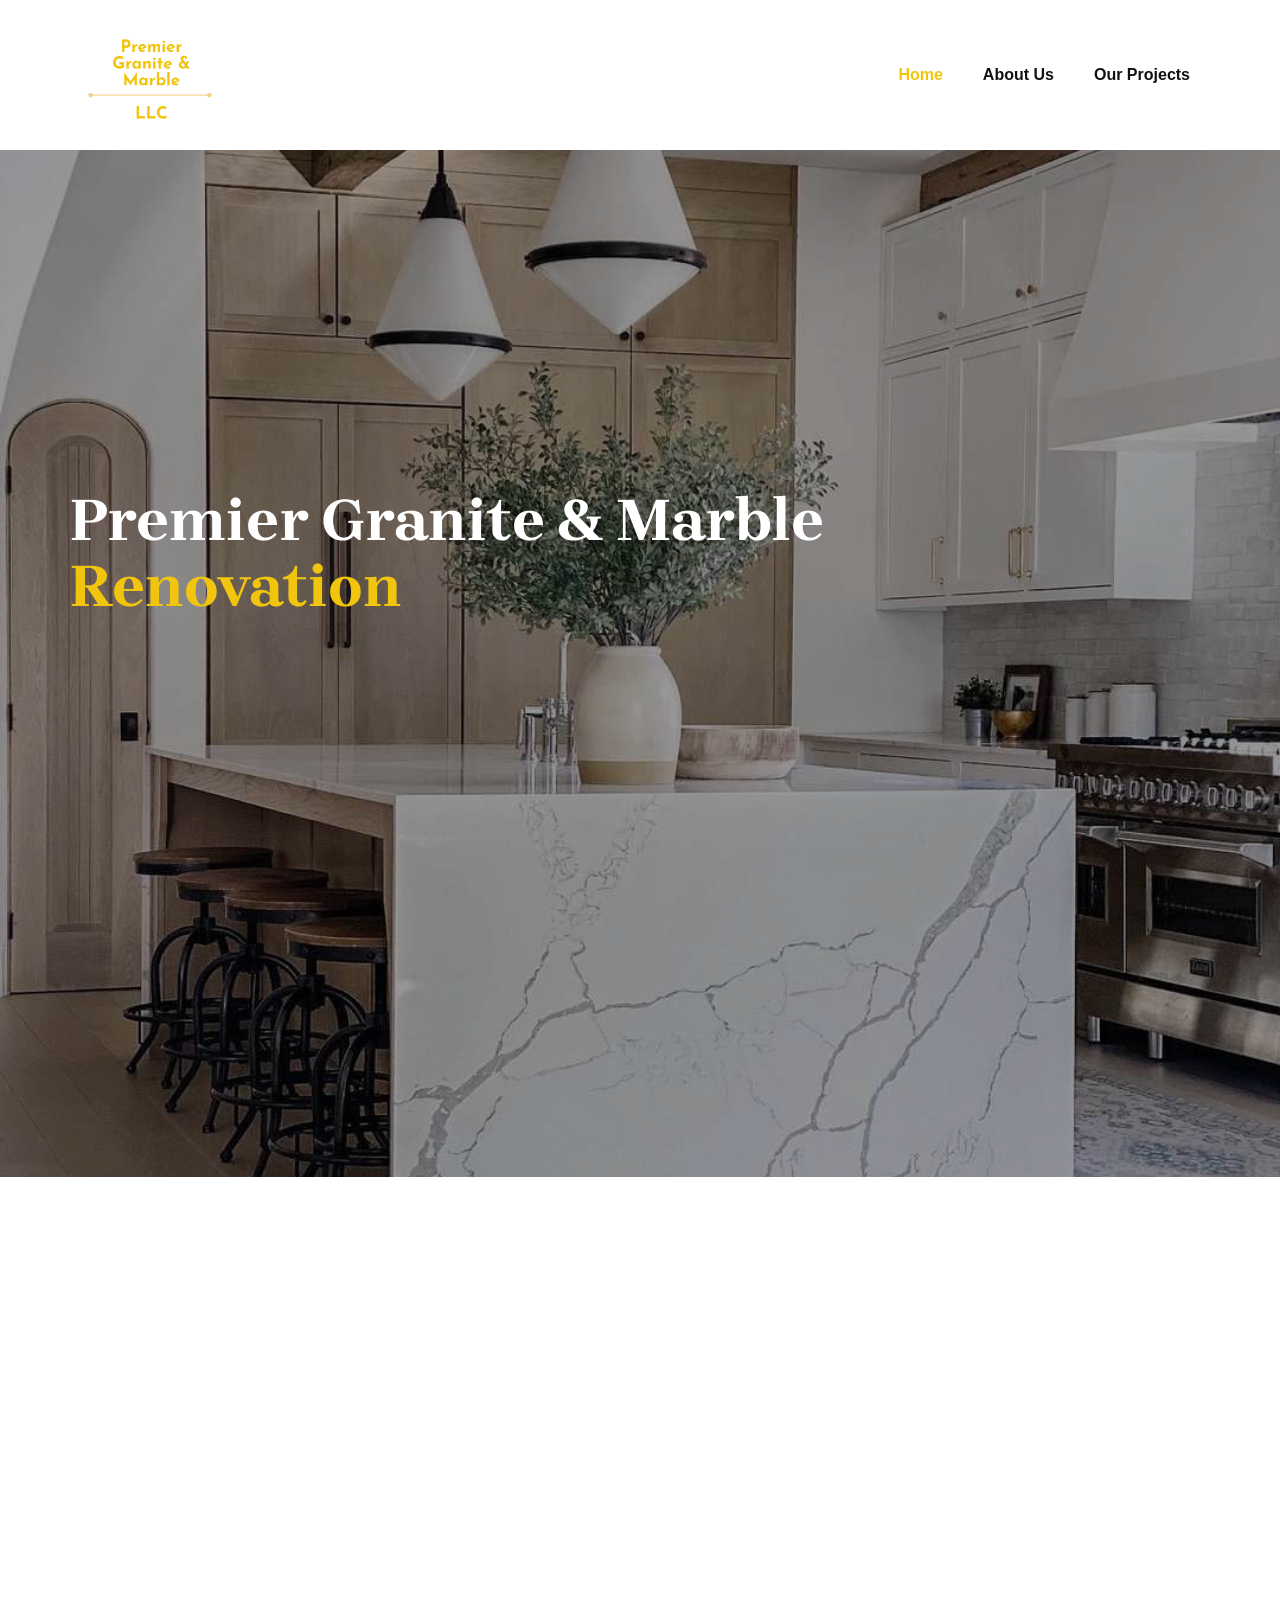
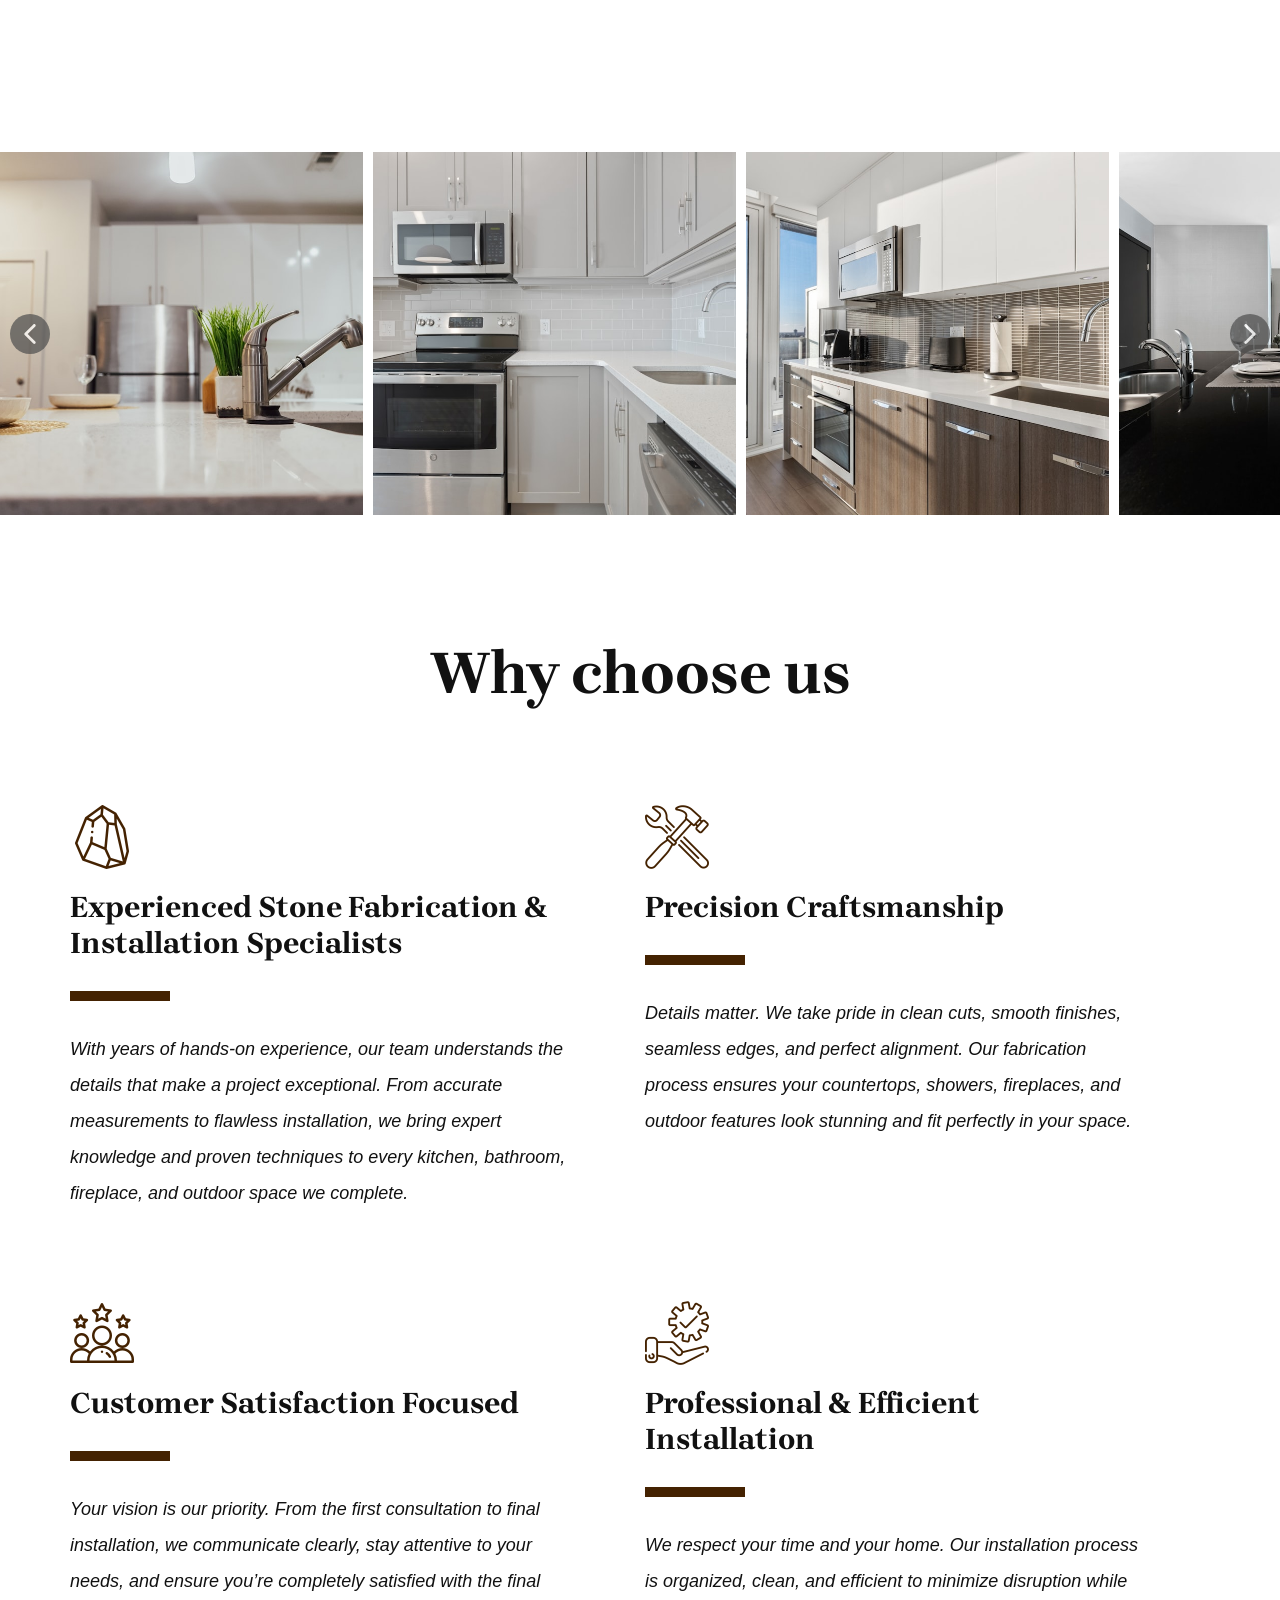
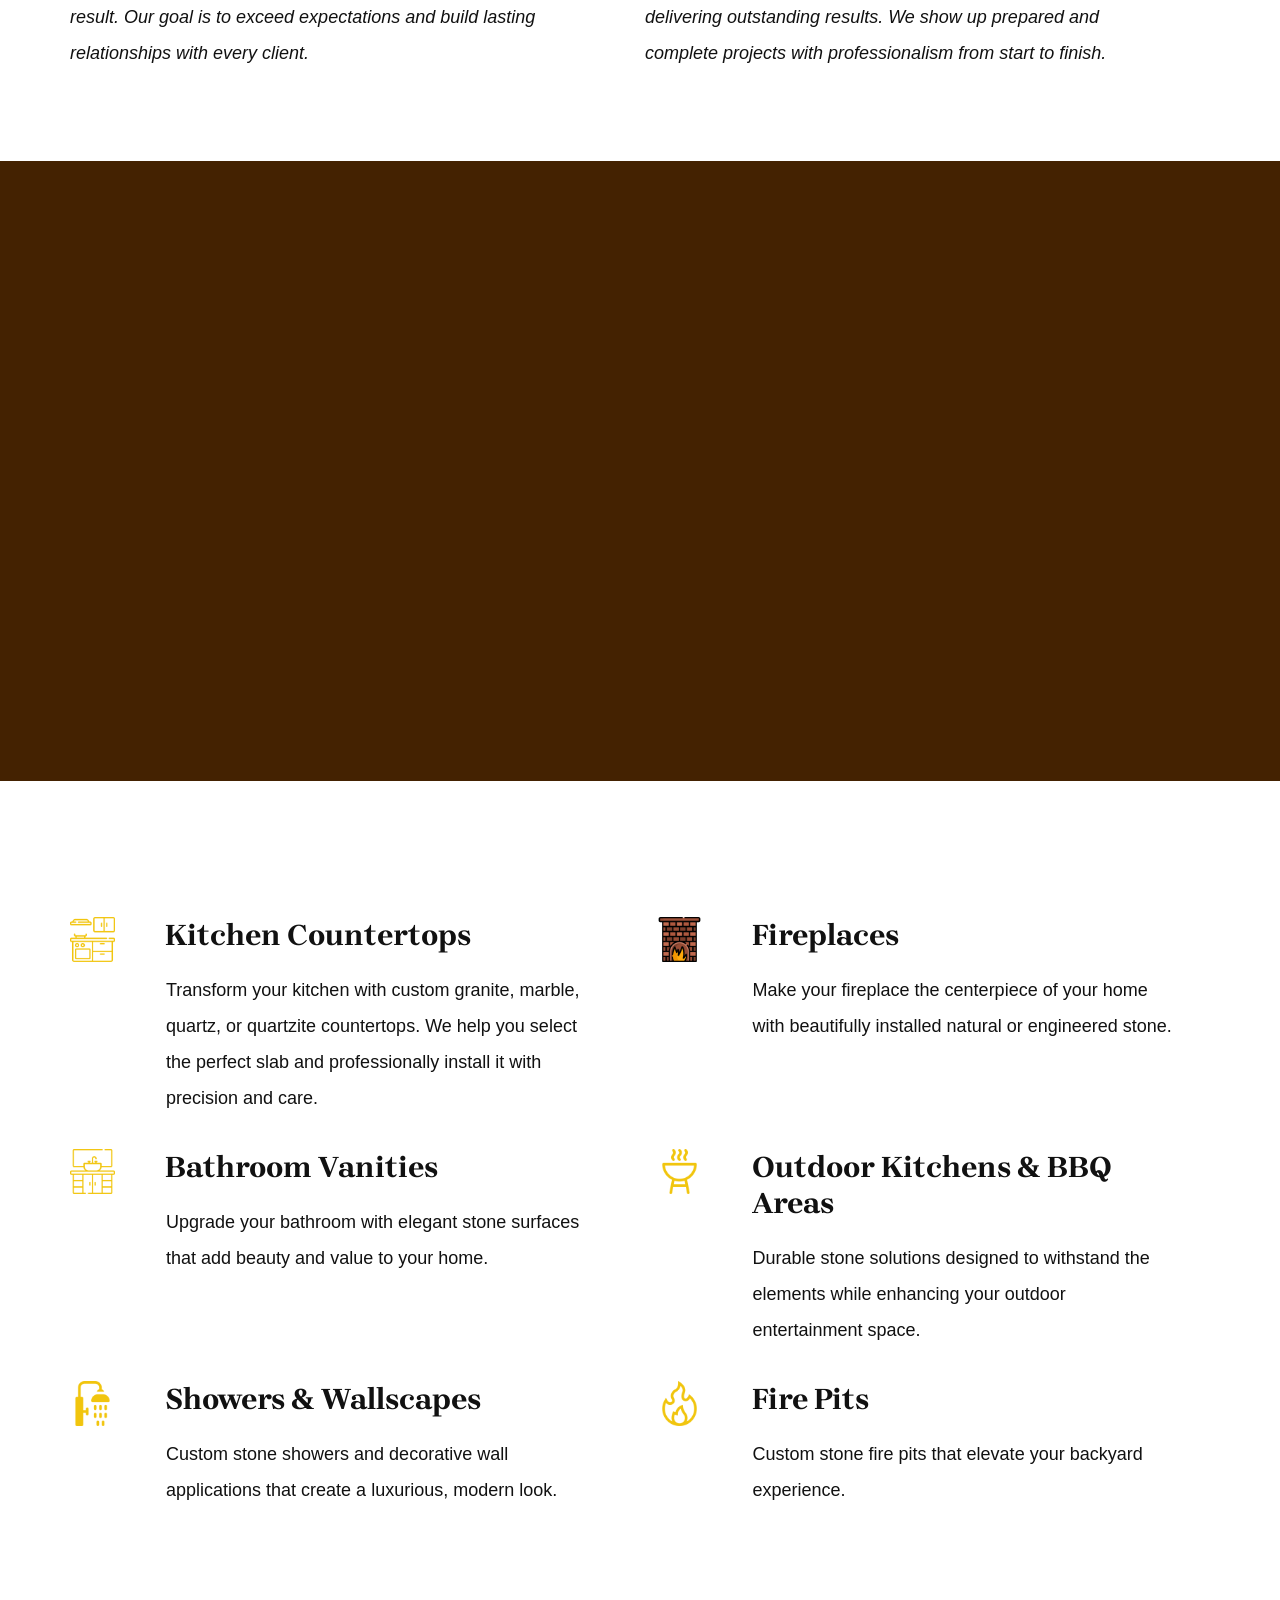
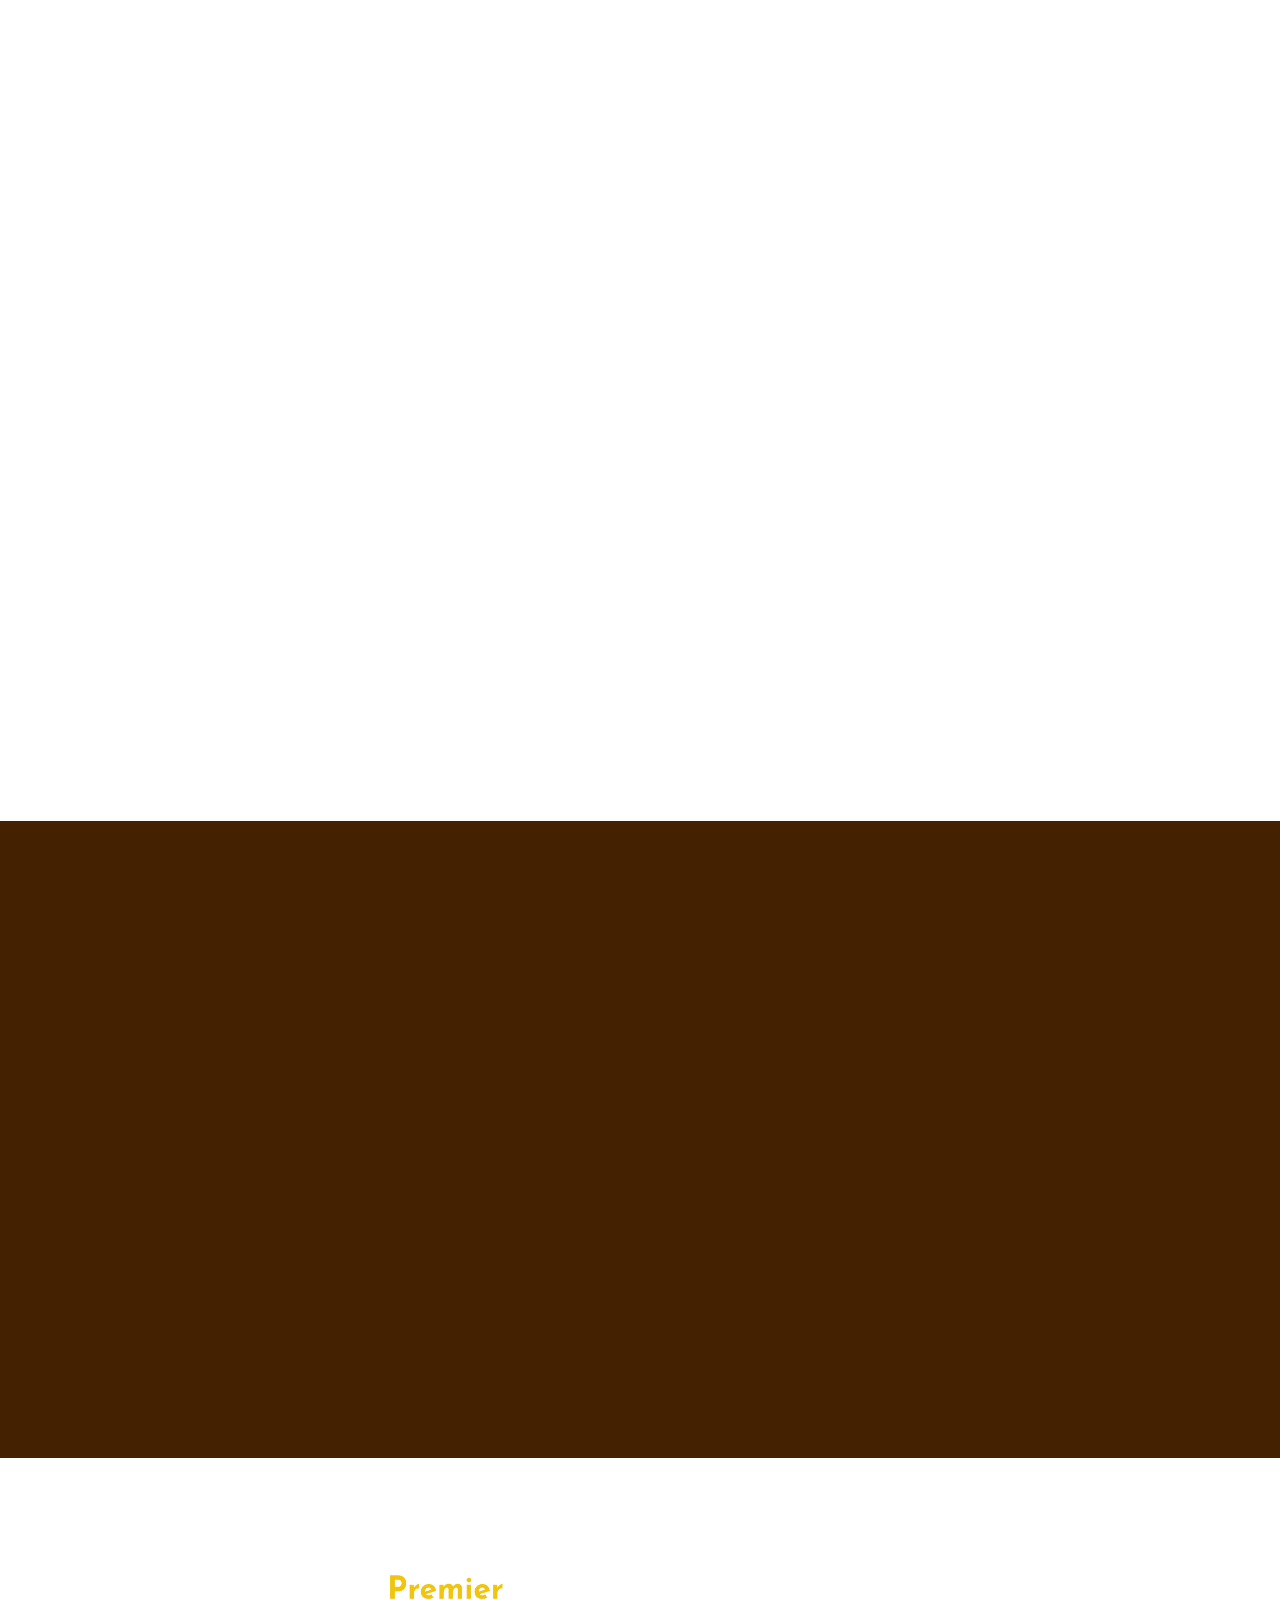
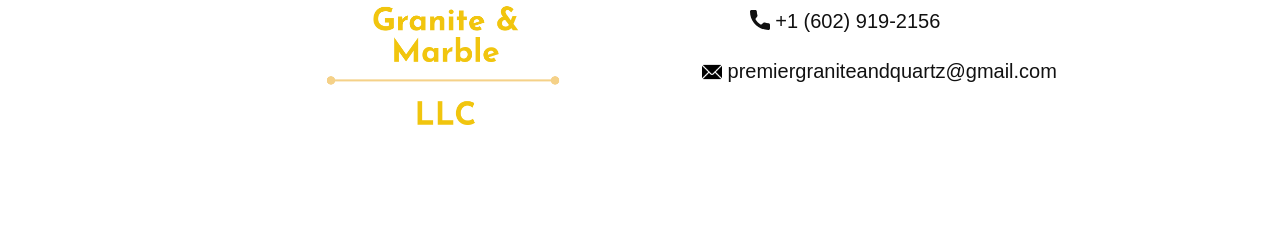
<file: index.html>
<!DOCTYPE html>
<html style="font-size: 16px;" lang="en"><head>
    <meta name="viewport" content="width=device-width, initial-scale=1.0">
    <meta charset="utf-8">
    <meta name="keywords" content="​Design Magic, ​Why choose us, ​Ready to Redefine Your Space?, ​We can take you anywhere, What Clients Say, Our Amazing Team, ​Curious Minds Want to Know, Interior Design Studio, ​Upcoming Events, ​Dream Spaces, Contact Us">
    <meta name="description" content="">
    <title>Home</title>
    <link rel="stylesheet" href="nicepage.css" media="screen">
<link rel="stylesheet" href="index.css" media="screen">
    <script class="u-script" type="text/javascript" src="jquery.js" defer=""></script>
    <script class="u-script" type="text/javascript" src="nicepage.js" defer=""></script>
    <meta name="generator" content="Nicepage 8.3.6, nicepage.com">
    
    
    
    
    
    
    
    
    
    
    <link id="u-page-google-font" rel="stylesheet" href="https://fonts.googleapis.com/css2?display=swap&amp;family=Brygada+1918:ital,wght@0,400;0,500;0,600;0,700;1,400;1,500;1,600;1,700">
    <script type="application/ld+json">{
		"@context": "http://schema.org",
		"@type": "Organization",
		"name": "",
		"logo": "images/Logomakerproject1.png"
}</script>
    <meta name="theme-color" content="#478ac9">
    <meta property="og:title" content="Home">
    <meta property="og:type" content="website">
  <meta data-intl-tel-input-cdn-path="intlTelInput/"></head>
  <body data-home-page="Home.html" data-home-page-title="Home" data-path-to-root="./" data-include-products="false" class="u-body u-clearfix u-xl-mode" data-lang="en"><header class="u-clearfix u-header u-header" id="sec-5b54"><div class="u-clearfix u-sheet u-valign-middle-lg u-valign-middle-md u-valign-middle-sm u-valign-middle-xs u-sheet-1">
        <a href="#" class="u-image u-logo u-image-1" data-image-width="1200" data-image-height="1200">
          <img src="images/Logomakerproject1.png" class="u-logo-image u-logo-image-1">
        </a>
        <nav class="u-menu u-menu-one-level u-offcanvas u-menu-1" role="navigation">
          <div class="menu-collapse" style="font-size: 1rem; letter-spacing: 0px; font-weight: 700;">
            <a class="u-button-style u-custom-left-right-menu-spacing u-custom-padding-bottom u-custom-text-active-color u-custom-text-hover-color u-custom-top-bottom-menu-spacing u-hamburger-link u-nav-link u-text-active-palette-1-base u-text-hover-palette-2-base" href="#" tabindex="-1" aria-label="Open menu" aria-controls="01cb">
              <svg class="u-svg-link" viewBox="0 0 24 24"><use xlink:href="#menu-hamburger"></use></svg>
              <svg class="u-svg-content" version="1.1" id="menu-hamburger" viewBox="0 0 16 16" x="0px" y="0px" xmlns:xlink="http://www.w3.org/1999/xlink" xmlns="http://www.w3.org/2000/svg"><g><rect y="1" width="16" height="2"></rect><rect y="7" width="16" height="2"></rect><rect y="13" width="16" height="2"></rect>
</g></svg>
            </a>
          </div>
          <div class="u-custom-menu u-nav-container">
            <ul class="u-nav u-unstyled u-nav-1" role="menubar"><li role="none" class="u-nav-item"><a role="menuitem" class="u-button-style u-nav-link u-text-active-palette-3-base u-text-hover-palette-3-base u-nav-link-2" href="./">Home</a>
</li><li role="none" class="u-nav-item"><a role="menuitem" class="u-button-style u-nav-link u-text-active-palette-3-base u-text-hover-palette-3-base u-nav-link-2" href="About.html">About Us</a>
</li><li role="none" class="u-nav-item"><a role="menuitem" class="u-button-style u-nav-link u-text-active-palette-3-base u-text-hover-palette-3-base u-nav-link-2" href="Portfolio-Page.html">Our Projects</a>
</li></ul>
          </div>
          <div class="u-custom-menu u-nav-container-collapse" id="01cb" role="region" aria-label="Menu panel">
            <div class="u-black u-container-style u-inner-container-layout u-opacity u-opacity-95 u-sidenav">
              <div class="u-inner-container-layout u-sidenav-overflow">
                <div class="u-menu-close" tabindex="-1" aria-label="Close menu"></div>
                <ul class="u-align-center u-nav u-popupmenu-items u-unstyled u-nav-2" role="menubar"><li role="none" class="u-nav-item"><a role="menuitem" class="u-button-style u-nav-link" href="./">Home</a>
</li><li role="none" class="u-nav-item"><a role="menuitem" class="u-button-style u-nav-link" href="About.html">About Us</a>
</li><li role="none" class="u-nav-item"><a role="menuitem" class="u-button-style u-nav-link" href="Portfolio-Page.html">Our Projects</a>
</li></ul>
              </div>
            </div>
            <div class="u-black u-menu-overlay u-opacity u-opacity-70"></div>
          </div>
        </nav>
      </div></header>
    <section class="skrollable u-clearfix u-container-align-left u-image u-shading u-uploaded-video u-section-1" data-image-width="1080" data-image-height="1350" id="block-1">
      <div class="u-clearfix u-sheet u-valign-middle-lg u-valign-middle-md u-valign-middle-sm u-valign-middle-xs u-sheet-1">
        <h1 class="u-align-left u-text u-text-1" data-animation-name="customAnimationIn" data-animation-duration="1500" data-animation-delay="500"> Premier Granite &amp; Marble <span class="u-text-palette-3-base">Renovation</span>
        </h1>
        <p class="u-align-left u-large-text u-text u-text-variant u-text-2" data-animation-name="customAnimationIn" data-animation-duration="1500" data-animation-delay="500">Give your space a unique and elegant appearance today!</p>
        <a href="tel:6029192156" class="u-active-white u-align-left u-border-2 u-border-active-white u-border-hover-white u-border-white u-btn u-btn-round u-button-style u-hover-white u-none u-radius-50 u-btn-1" data-animation-name="customAnimationIn" data-animation-duration="1500" data-animation-delay="750">contact us </a>
      </div>
    </section>
    <section class="u-clearfix u-container-align-center u-section-2" id="block-2">
      <div class="u-clearfix u-sheet u-valign-middle u-sheet-1">
        <div class="data-layout-selected u-clearfix u-expanded-width u-gutter-20 u-layout-wrap u-layout-wrap-1">
          <div class="u-layout">
            <div class="u-layout-row">
              <div class="u-container-style u-layout-cell u-size-25 u-layout-cell-1" data-animation-name="customAnimationIn" data-animation-duration="1500" data-animation-delay="500">
                <div class="u-container-layout u-container-layout-1">
                  <h3 class="u-text u-text-default u-text-1"> Premium Stone. Expert Installation. Lasting Beauty.</h3>
                </div>
              </div>
              <div class="u-container-align-left u-container-style u-layout-cell u-size-35 u-layout-cell-2" data-animation-name="customAnimationIn" data-animation-duration="1500" data-animation-delay="500">
                <div class="u-container-layout u-valign-top u-container-layout-2">
                  <p class="u-align-left u-text u-text-default u-text-2"> At Premier Granite and Marble LLC, we specialize in professional fabrication and installation of granite, marble, quartz, and quartzite surfaces. From kitchens and bathrooms to fireplaces and outdoor living spaces, we bring elegance and durability to every project. </p>
                  <a href="tel:6029192156" class="u-active-palette-3-base u-align-left u-border-none u-btn u-btn-round u-button-style u-custom-color-3 u-hover-palette-3-base u-radius u-text-body-alt-color u-btn-1">Start your Transformations </a>
                </div>
              </div>
            </div>
          </div>
        </div>
      </div>
    </section>
    <section class="u-clearfix u-container-align-center u-valign-middle u-section-3" id="block-3">
      <div class="u-expanded-width u-gallery u-layout-horizontal u-lightbox u-no-transition u-show-text-none u-width-fixed u-gallery-1" id="carousel-4891">
        <div class="u-gallery-inner u-gallery-inner-1" role="listbox"><div class="u-effect-hover-zoom u-gallery-item u-gallery-item-1"><div class="u-back-slide" data-image-width="1280" data-image-height="853"><img class="u-back-image u-back-image-1" src="images/photo-1677015030639-ffb7bbe68acb.jpeg">
</div><div class="u-align-center u-over-slide u-shading u-over-slide-1"></div>
</div><div class="u-effect-hover-zoom u-gallery-item u-gallery-item-2"><div class="u-back-slide" data-image-width="1280" data-image-height="853"><img class="u-back-image u-back-image-2" src="images/photo-1630699144310-980c8ed310e3.jpeg">
</div><div class="u-align-center u-over-slide u-shading u-over-slide-2"></div>
</div><div class="u-effect-hover-zoom u-gallery-item u-gallery-item-3"><div class="u-back-slide" data-image-width="1280" data-image-height="853"><img class="u-back-image u-back-image-3" src="images/photo-1631048648953-4cda37f0b7801.jpeg">
</div><div class="u-align-center u-over-slide u-shading u-over-slide-3"></div>
</div><div class="u-effect-hover-zoom u-gallery-item u-gallery-item-4"><div class="u-back-slide" data-image-width="1280" data-image-height="853"><img class="u-back-image u-back-image-4" src="images/photo-1631048730596-010b70c1e8e3.jpeg">
</div><div class="u-align-center u-over-slide u-shading u-over-slide-4"></div>
</div><div class="u-effect-hover-zoom u-gallery-item u-gallery-item-5"><div class="u-back-slide" data-image-width="855" data-image-height="1280"><img class="u-back-image u-back-image-5" src="images/photo-1771287490662-8ea64674ba8a.jpeg">
</div><div class="u-align-center u-over-slide u-shading u-over-slide-5"></div>
</div><div class="u-effect-hover-zoom u-gallery-item u-gallery-item-6"><div class="u-back-slide" data-image-width="853" data-image-height="1280"><img class="u-back-image u-back-image-6" src="images/photo-1758565810980-5d7949fb3cbf.jpeg">
</div><div class="u-align-center u-over-slide u-shading u-over-slide-6"></div>
</div></div>
        <a class="u-absolute-vcenter u-gallery-nav u-gallery-nav-prev u-grey-70 u-icon-circle u-opacity u-opacity-70 u-spacing-10 u-text-white u-gallery-nav-1" href="#" role="button"><span aria-hidden="true">
            <svg viewBox="0 0 451.847 451.847"><path d="M97.141,225.92c0-8.095,3.091-16.192,9.259-22.366L300.689,9.27c12.359-12.359,32.397-12.359,44.751,0
c12.354,12.354,12.354,32.388,0,44.748L173.525,225.92l171.903,171.909c12.354,12.354,12.354,32.391,0,44.744
c-12.354,12.365-32.386,12.365-44.745,0l-194.29-194.281C100.226,242.115,97.141,234.018,97.141,225.92z"></path></svg></span><span class="sr-only">
            <svg viewBox="0 0 451.847 451.847"><path d="M97.141,225.92c0-8.095,3.091-16.192,9.259-22.366L300.689,9.27c12.359-12.359,32.397-12.359,44.751,0
c12.354,12.354,12.354,32.388,0,44.748L173.525,225.92l171.903,171.909c12.354,12.354,12.354,32.391,0,44.744
c-12.354,12.365-32.386,12.365-44.745,0l-194.29-194.281C100.226,242.115,97.141,234.018,97.141,225.92z"></path></svg></span>
        </a>
        <a class="u-absolute-vcenter u-gallery-nav u-gallery-nav-next u-grey-70 u-icon-circle u-opacity u-opacity-70 u-spacing-10 u-text-white u-gallery-nav-2" href="#" role="button"><span aria-hidden="true">
            <svg viewBox="0 0 451.846 451.847"><path d="M345.441,248.292L151.154,442.573c-12.359,12.365-32.397,12.365-44.75,0c-12.354-12.354-12.354-32.391,0-44.744
L278.318,225.92L106.409,54.017c-12.354-12.359-12.354-32.394,0-44.748c12.354-12.359,32.391-12.359,44.75,0l194.287,194.284
c6.177,6.18,9.262,14.271,9.262,22.366C354.708,234.018,351.617,242.115,345.441,248.292z"></path></svg></span><span class="sr-only">
            <svg viewBox="0 0 451.846 451.847"><path d="M345.441,248.292L151.154,442.573c-12.359,12.365-32.397,12.365-44.75,0c-12.354-12.354-12.354-32.391,0-44.744
L278.318,225.92L106.409,54.017c-12.354-12.359-12.354-32.394,0-44.748c12.354-12.359,32.391-12.359,44.75,0l194.287,194.284
c6.177,6.18,9.262,14.271,9.262,22.366C354.708,234.018,351.617,242.115,345.441,248.292z"></path></svg></span>
        </a>
      </div>
    </section>
    <section class="u-clearfix u-container-align-center u-section-4" id="block-4">
      <div class="u-clearfix u-sheet u-valign-middle-lg u-valign-middle-md u-valign-middle-sm u-valign-middle-xs u-sheet-1">
        <h2 class="u-align-center u-text u-text-default u-text-font u-text-1"> Why choose us</h2>
        <div class="u-expanded-width u-list u-list-1">
          <div class="u-repeater u-repeater-1">
            <div class="u-container-style u-list-item u-repeater-item">
              <div class="u-container-layout u-similar-container u-valign-top-lg u-valign-top-md u-valign-top-sm u-valign-top-xs u-container-layout-1"><span class="u-file-icon u-icon u-text-custom-color-3 u-icon-1"><img src="images/3275635-c9644a5b.png" alt=""></span>
                <h3 class="u-align-left u-text u-text-default u-text-2"> Experienced Stone Fabrication &amp; Installation Specialists</h3>
                <div class="u-align-left u-border-10 u-border-custom-color-3 u-line u-line-horizontal u-line-1" data-animation-name="" data-animation-duration="0" data-animation-delay="0" data-animation-direction=""></div>
                <p class="u-align-left u-text u-text-default u-text-3"> With years of hands-on experience, our team understands the details that make a project exceptional. From accurate measurements to flawless installation, we bring expert knowledge and proven techniques to every kitchen, bathroom, fireplace, and outdoor space we complete. </p>
              </div>
            </div>
            <div class="u-container-align-left u-container-style u-list-item u-repeater-item">
              <div class="u-container-layout u-similar-container u-valign-top-lg u-valign-top-md u-valign-top-sm u-valign-top-xs u-container-layout-2"><span class="u-file-icon u-icon u-text-custom-color-3 u-icon-2"><img src="images/1685562-f7f4a89d.png" alt=""></span>
                <h3 class="u-align-left u-text u-text-default u-text-4"> Precision Craftsmanship</h3>
                <div class="u-align-left u-border-10 u-border-custom-color-3 u-line u-line-horizontal u-line-2" data-animation-name="" data-animation-duration="0" data-animation-delay="0" data-animation-direction=""></div>
                <p class="u-align-left u-text u-text-default u-text-5"> Details matter. We take pride in clean cuts, smooth finishes, seamless edges, and perfect alignment. Our fabrication process ensures your countertops, showers, fireplaces, and outdoor features look stunning and fit perfectly in your space. </p>
              </div>
            </div>
            <div class="u-container-style u-list-item u-repeater-item">
              <div class="u-container-layout u-similar-container u-valign-top-lg u-valign-top-md u-valign-top-sm u-valign-top-xs u-container-layout-3"><span class="u-file-icon u-icon u-text-custom-color-3 u-icon-3"><img src="images/1322236-d4f5e8ff.png" alt=""></span>
                <h3 class="u-align-left u-text u-text-default u-text-6"> Customer Satisfaction Focused</h3>
                <div class="u-align-left u-border-10 u-border-custom-color-3 u-line u-line-horizontal u-line-3" data-animation-name="" data-animation-duration="0" data-animation-delay="0" data-animation-direction=""></div>
                <p class="u-align-left u-text u-text-default u-text-7"> Your vision is our priority. From the first consultation to final installation, we communicate clearly, stay attentive to your needs, and ensure you’re completely satisfied with the final result. Our goal is to exceed expectations and build lasting relationships with every client. </p>
              </div>
            </div>
            <div class="u-container-align-left u-container-style u-list-item u-repeater-item">
              <div class="u-container-layout u-similar-container u-valign-top-lg u-valign-top-md u-valign-top-sm u-valign-top-xs u-container-layout-4"><span class="u-file-icon u-icon u-text-custom-color-3 u-icon-4"><img src="images/1838305-9cfeb716.png" alt=""></span>
                <h3 class="u-align-left u-text u-text-default u-text-8"> Professional &amp; Efficient Installation</h3>
                <div class="u-align-left u-border-10 u-border-custom-color-3 u-line u-line-horizontal u-line-4" data-animation-name="" data-animation-duration="0" data-animation-delay="0" data-animation-direction=""></div>
                <p class="u-align-left u-text u-text-default u-text-9"> We respect your time and your home. Our installation process is organized, clean, and efficient to minimize disruption while delivering outstanding results. We show up prepared and complete projects with professionalism from start to finish. </p>
              </div>
            </div>
          </div>
        </div>
      </div>
    </section>
    <section class="u-align-center u-clearfix u-container-align-center u-custom-color-3 u-section-5" id="block-6">
      <div class="u-clearfix u-sheet u-valign-middle-lg u-valign-middle-md u-valign-middle-sm u-valign-middle-xs u-sheet-1">
        <div class="u-align-center u-container-align-center u-container-style u-expanded-width u-group u-radius-20 u-shape-round u-white u-group-1" data-animation-name="customAnimationIn" data-animation-duration="1500" data-animation-delay="500">
          <div class="u-container-layout u-valign-middle-lg u-valign-middle-md u-valign-middle-sm u-container-layout-1">
            <h2 class="u-align-center u-font-source-sans-pro u-text u-text-1"> Ready to Redefine Your Space?</h2>
            <p class="u-align-center u-text u-text-2"> At Premier Granite and Marble LLC, you choose the granite, marble, quartz, or quartzite that fits your vision. We recommend selections from Arizona Tile and Msi Stone. You supply the stone, and we take care of the rest.
We can recommend trusted local suppliers where you can select the perfect slab for project. Once you’ve made your selection, our team handles the precise measurement, fabrication, and professional installation. Below are examples of some of the type of installations we make.</p>
          </div>
        </div>
      </div>
    </section>
    <section class="u-clearfix u-container-align-center u-section-6" id="block-7">
      <div class="u-clearfix u-sheet u-valign-middle-lg u-valign-middle-md u-valign-middle-sm u-valign-middle-xs u-sheet-1">
        <div class="u-expanded-width u-list u-list-1">
          <div class="u-repeater u-repeater-1">
            <div class="u-container-style u-list-item u-repeater-item">
              <div class="u-container-layout u-similar-container u-valign-top-xl u-container-layout-1"><span class="u-file-icon u-icon u-icon-circle u-text-palette-3-base u-icon-1"><img src="images/1888928-91922b68.png" alt=""></span>
                <h3 class="u-text u-text-1">Kitchen Countertops</h3>
                <p class="u-text u-text-2"> Transform your kitchen with custom granite, marble, quartz, or quartzite countertops. We help you select the perfect slab and professionally install it with precision and care. </p>
              </div>
            </div>
            <div class="u-container-style u-list-item u-repeater-item">
              <div class="u-container-layout u-similar-container u-valign-top-xl u-container-layout-2"><span class="u-file-icon u-icon u-icon-2"><img src="images/1331166.png" alt=""></span>
                <h3 class="u-text u-text-3">Fireplaces</h3>
                <p class="u-text u-text-4"> Make your fireplace the centerpiece of your home with beautifully installed natural or engineered stone. </p>
              </div>
            </div>
            <div class="u-container-style u-list-item u-repeater-item">
              <div class="u-container-layout u-similar-container u-valign-top-xl u-container-layout-3"><span class="u-file-icon u-icon u-text-palette-3-base u-icon-3"><img src="images/5099115-163002d4.png" alt=""></span>
                <h3 class="u-text u-text-5">Bathroom Vanities</h3>
                <p class="u-text u-text-6"> Upgrade your bathroom with elegant stone surfaces that add beauty and value to your home. </p>
              </div>
            </div>
            <div class="u-container-style u-list-item u-repeater-item">
              <div class="u-container-layout u-similar-container u-valign-top-xl u-container-layout-4"><span class="u-file-icon u-icon u-text-palette-3-base u-icon-4"><img src="images/928978-f700eff8.png" alt=""></span>
                <h3 class="u-text u-text-7">Outdoor Kitchens &amp; BBQ Areas</h3>
                <p class="u-text u-text-8"> Durable stone solutions designed to withstand the elements while enhancing your outdoor entertainment space. </p>
              </div>
            </div>
            <div class="u-container-style u-list-item u-repeater-item">
              <div class="u-container-layout u-similar-container u-valign-top-xl u-container-layout-5"><span class="u-file-icon u-icon u-text-palette-3-base u-icon-5"><img src="images/1716360-869cdc5e.png" alt=""></span>
                <h3 class="u-text u-text-9">Showers &amp; Wallscapes</h3>
                <p class="u-text u-text-10"> Custom stone showers and decorative wall applications that create a luxurious, modern look. </p>
              </div>
            </div>
            <div class="u-container-style u-list-item u-repeater-item">
              <div class="u-container-layout u-similar-container u-valign-top-xl u-container-layout-6"><span class="u-file-icon u-icon u-text-palette-3-base u-icon-6"><img src="images/2985511-6a8087a6.png" alt=""></span>
                <h3 class="u-text u-text-11">Fire Pits</h3>
                <p class="u-text u-text-12"> Custom stone fire pits that elevate your backyard experience. </p>
              </div>
            </div>
          </div>
        </div>
      </div>
    </section>
    <section class="skrollable u-clearfix u-container-align-center u-gradient u-image u-parallax u-section-7" data-image-width="1280" data-image-height="893" id="block-5">
      <div class="u-clearfix u-sheet u-sheet-1"></div>
    </section>
    <section class="u-align-center u-clearfix u-container-align-center u-custom-color-3 u-section-8" id="block-15">
      <div class="u-clearfix u-sheet u-valign-middle-lg u-valign-middle-md u-valign-middle-sm u-valign-middle-xs u-sheet-1">
        <h2 class="u-align-center u-text u-text-default u-text-1" data-animation-name="customAnimationIn" data-animation-duration="1500" data-animation-delay="0">Contact Us</h2>
        <h5 class="u-align-center u-custom-font u-text u-text-default u-text-font u-text-2" data-animation-name="customAnimationIn" data-animation-duration="1500" data-animation-delay="500"> Any questions or remarks? Call (602)919-2156 or email premiergraniteandquartz@gmail.com today!</h5>
        <a href="tel:6029192156" class="u-active-white u-align-left u-border-2 u-border-active-white u-border-hover-white u-border-white u-btn u-btn-round u-button-style u-hover-white u-none u-radius-50 u-btn-1" data-animation-name="customAnimationIn" data-animation-duration="1500" data-animation-delay="750">click to call today </a>
      </div>
    </section>
    
    
    
    <footer class="u-align-center-md u-align-center-sm u-align-center-xs u-clearfix u-container-align-center-lg u-container-align-center-xl u-footer u-white" id="sec-030a"><div class="u-clearfix u-sheet u-valign-middle-lg u-valign-middle-sm u-sheet-1">
        <a href="#" class="u-image u-logo u-image-1" data-image-width="1200" data-image-height="1200">
          <img src="images/Logomakerproject1.png" class="u-logo-image u-logo-image-1">
        </a>
        <div class="u-clearfix u-container-align-center u-group-elements u-valign-middle-xl u-group-elements-1">
          <a href="#" class="u-active-none u-align-center u-btn u-btn-rectangle u-button-style u-hover-none u-none u-btn-1"><span class="u-icon"><svg class="u-svg-content" viewBox="0 0 405.333 405.333" x="0px" y="0px" style="width: 1em; height: 1em;"><path d="M373.333,266.88c-25.003,0-49.493-3.904-72.704-11.563c-11.328-3.904-24.192-0.896-31.637,6.699l-46.016,34.752    c-52.8-28.181-86.592-61.952-114.389-114.368l33.813-44.928c8.512-8.512,11.563-20.971,7.915-32.64    C142.592,81.472,138.667,56.96,138.667,32c0-17.643-14.357-32-32-32H32C14.357,0,0,14.357,0,32    c0,205.845,167.488,373.333,373.333,373.333c17.643,0,32-14.357,32-32V298.88C405.333,281.237,390.976,266.88,373.333,266.88z"></path></svg></span>&nbsp;+1 (602) 919-2156
          </a>
          <a href="#" class="u-active-none u-align-center u-btn u-btn-rectangle u-button-style u-hover-none u-none u-btn-2"><span class="u-file-icon u-icon"><img src="images/542689.png" alt=""></span>&nbsp;premiergraniteandquartz@gmail.com
          </a>
        </div>
      </div></footer>
  
  
</body></html>
</file>
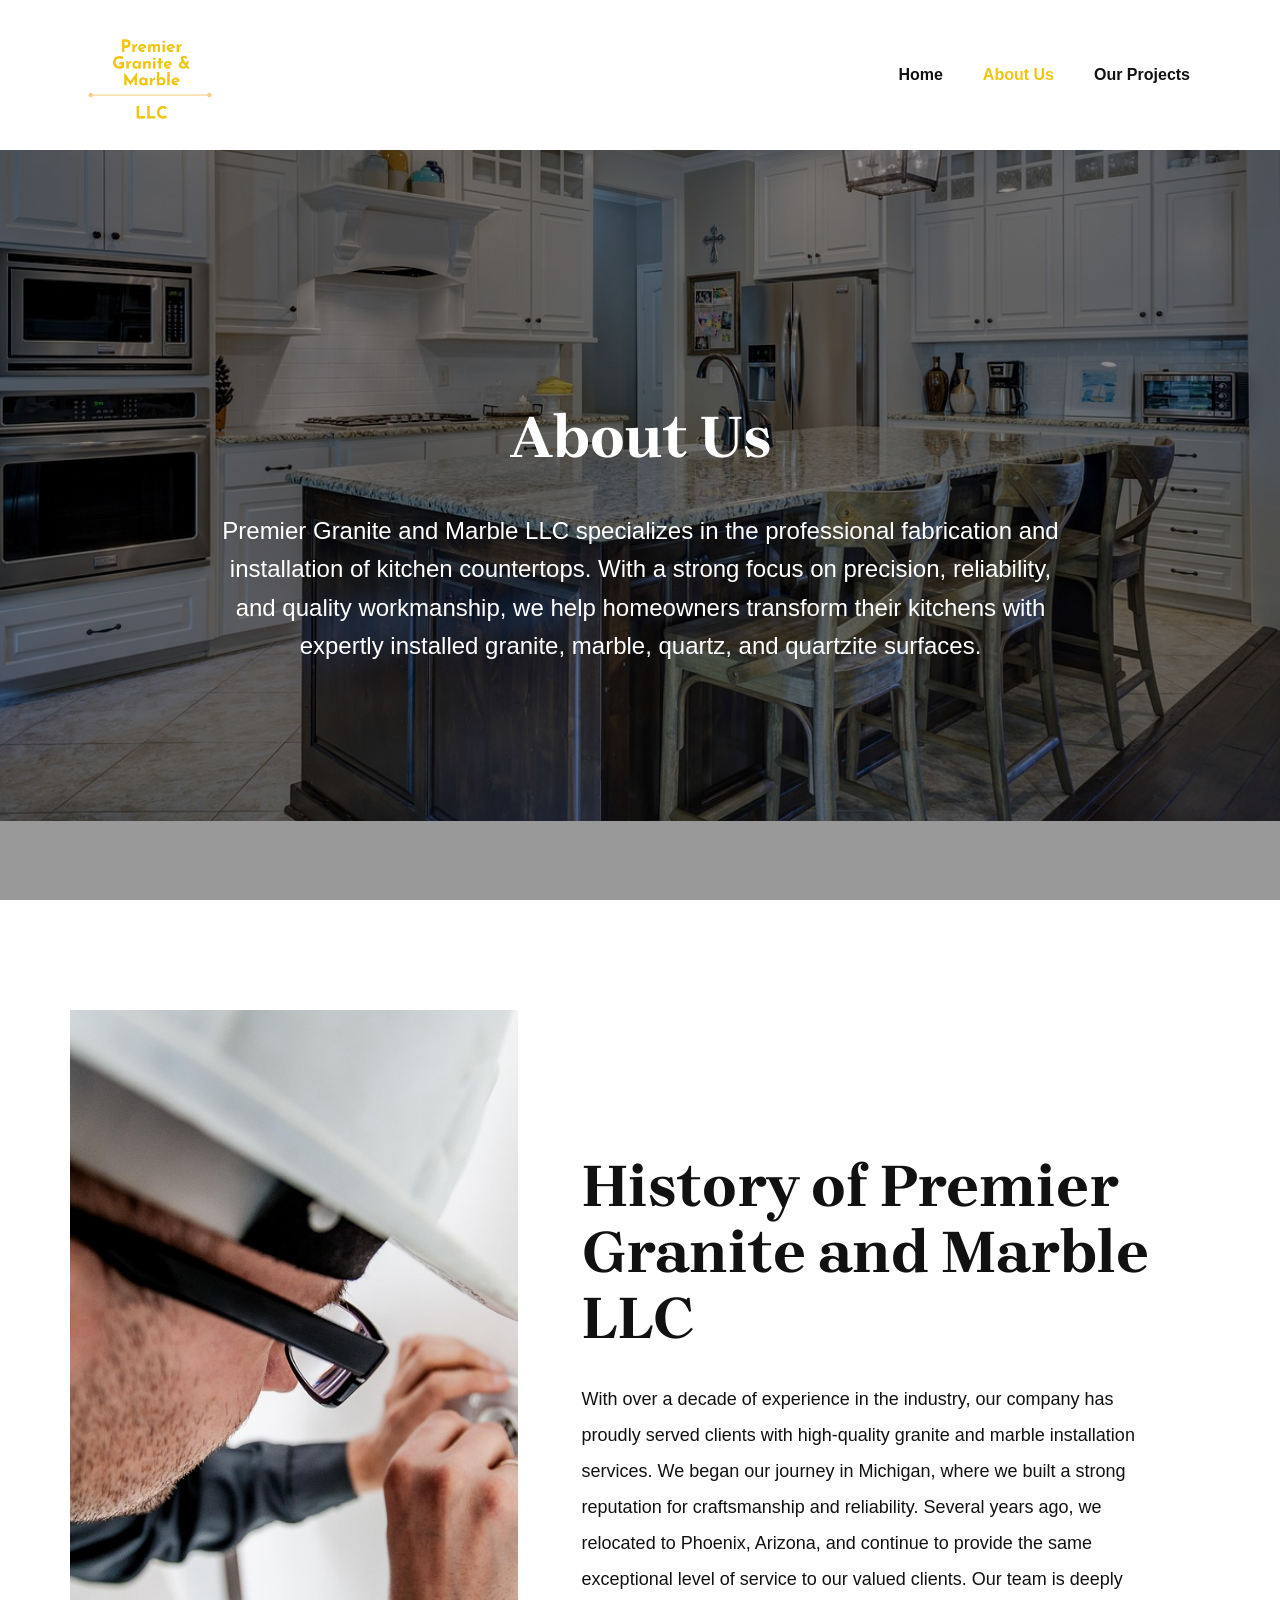
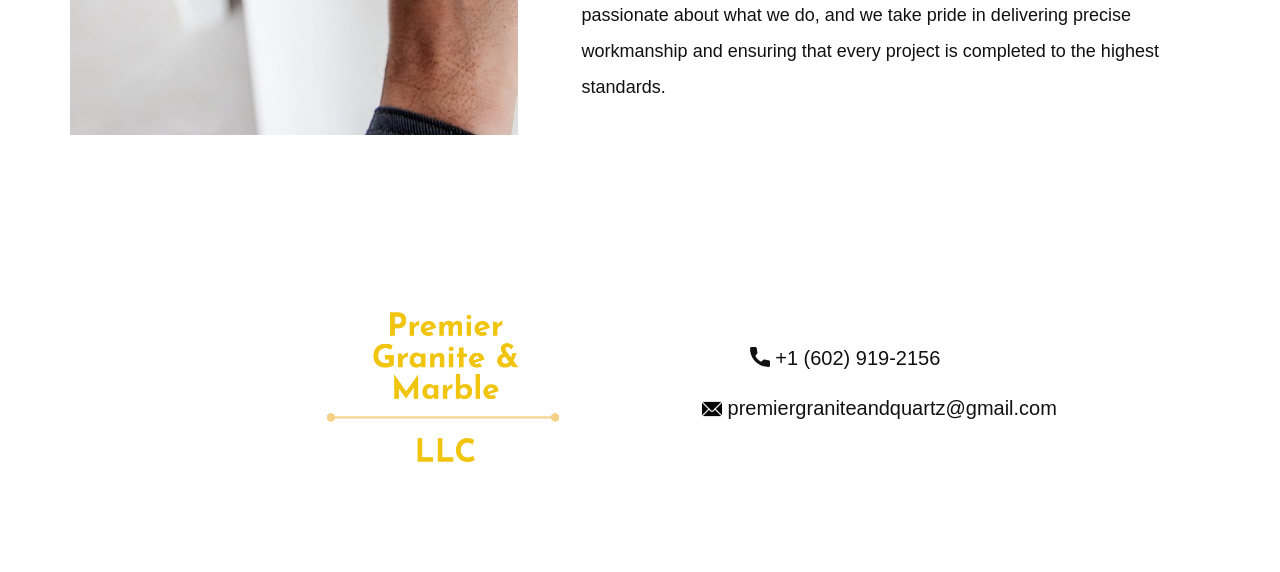
<file: About.html>
<!DOCTYPE html>
<html style="font-size: 16px;" lang="en"><head>
    <meta name="viewport" content="width=device-width, initial-scale=1.0">
    <meta charset="utf-8">
    <meta name="keywords" content="About Us, Welcome!, About Design Studio, Testimonials, Contact Us">
    <meta name="description" content="">
    <title>About</title>
    <link rel="stylesheet" href="nicepage.css" media="screen">
<link rel="stylesheet" href="About.css" media="screen">
    <script class="u-script" type="text/javascript" src="jquery.js" defer=""></script>
    <script class="u-script" type="text/javascript" src="nicepage.js" defer=""></script>
    <meta name="generator" content="Nicepage 8.3.6, nicepage.com">
    
    
    
    
    <link id="u-page-google-font" rel="stylesheet" href="https://fonts.googleapis.com/css2?display=swap&amp;family=Brygada+1918:ital,wght@0,400;0,500;0,600;0,700;1,400;1,500;1,600;1,700">
    <script type="application/ld+json">{
		"@context": "http://schema.org",
		"@type": "Organization",
		"name": "",
		"logo": "images/Logomakerproject1.png"
}</script>
    <meta name="theme-color" content="#478ac9">
    <meta property="og:title" content="About">
    <meta property="og:type" content="website">
  <meta data-intl-tel-input-cdn-path="intlTelInput/"></head>
  <body data-path-to-root="./" data-include-products="false" class="u-body u-clearfix u-xl-mode" data-lang="en"><header class="u-clearfix u-header u-header" id="sec-5b54"><div class="u-clearfix u-sheet u-valign-middle-lg u-valign-middle-md u-valign-middle-sm u-valign-middle-xs u-sheet-1">
        <a href="#" class="u-image u-logo u-image-1" data-image-width="1200" data-image-height="1200">
          <img src="images/Logomakerproject1.png" class="u-logo-image u-logo-image-1">
        </a>
        <nav class="u-menu u-menu-one-level u-offcanvas u-menu-1" role="navigation">
          <div class="menu-collapse" style="font-size: 1rem; letter-spacing: 0px; font-weight: 700;">
            <a class="u-button-style u-custom-left-right-menu-spacing u-custom-padding-bottom u-custom-text-active-color u-custom-text-hover-color u-custom-top-bottom-menu-spacing u-hamburger-link u-nav-link u-text-active-palette-1-base u-text-hover-palette-2-base" href="#" tabindex="-1" aria-label="Open menu" aria-controls="01cb">
              <svg class="u-svg-link" viewBox="0 0 24 24"><use xlink:href="#menu-hamburger"></use></svg>
              <svg class="u-svg-content" version="1.1" id="menu-hamburger" viewBox="0 0 16 16" x="0px" y="0px" xmlns:xlink="http://www.w3.org/1999/xlink" xmlns="http://www.w3.org/2000/svg"><g><rect y="1" width="16" height="2"></rect><rect y="7" width="16" height="2"></rect><rect y="13" width="16" height="2"></rect>
</g></svg>
            </a>
          </div>
          <div class="u-custom-menu u-nav-container">
            <ul class="u-nav u-unstyled u-nav-1" role="menubar"><li role="none" class="u-nav-item"><a role="menuitem" class="u-button-style u-nav-link u-text-active-palette-3-base u-text-hover-palette-3-base u-nav-link-2" href="./">Home</a>
</li><li role="none" class="u-nav-item"><a role="menuitem" class="u-button-style u-nav-link u-text-active-palette-3-base u-text-hover-palette-3-base u-nav-link-2" href="About.html">About Us</a>
</li><li role="none" class="u-nav-item"><a role="menuitem" class="u-button-style u-nav-link u-text-active-palette-3-base u-text-hover-palette-3-base u-nav-link-2" href="Portfolio-Page.html">Our Projects</a>
</li></ul>
          </div>
          <div class="u-custom-menu u-nav-container-collapse" id="01cb" role="region" aria-label="Menu panel">
            <div class="u-black u-container-style u-inner-container-layout u-opacity u-opacity-95 u-sidenav">
              <div class="u-inner-container-layout u-sidenav-overflow">
                <div class="u-menu-close" tabindex="-1" aria-label="Close menu"></div>
                <ul class="u-align-center u-nav u-popupmenu-items u-unstyled u-nav-2" role="menubar"><li role="none" class="u-nav-item"><a role="menuitem" class="u-button-style u-nav-link" href="./">Home</a>
</li><li role="none" class="u-nav-item"><a role="menuitem" class="u-button-style u-nav-link" href="About.html">About Us</a>
</li><li role="none" class="u-nav-item"><a role="menuitem" class="u-button-style u-nav-link" href="Portfolio-Page.html">Our Projects</a>
</li></ul>
              </div>
            </div>
            <div class="u-black u-menu-overlay u-opacity u-opacity-70"></div>
          </div>
        </nav>
      </div></header>
    <section class="skrollable u-clearfix u-container-align-center u-image u-parallax u-shading u-uploaded-video u-section-1" data-image-width="1280" data-image-height="853" id="block-3">
      <div class="u-clearfix u-sheet u-valign-middle-lg u-valign-middle-md u-valign-middle-sm u-valign-middle-xs u-sheet-1">
        <h1 class="u-align-center u-text u-text-1" data-animation-name="customAnimationIn" data-animation-duration="1500" data-animation-delay="500">About Us</h1>
        <p class="u-align-center u-large-text u-text u-text-variant u-text-2" data-animation-name="customAnimationIn" data-animation-duration="1500" data-animation-delay="500"> Premier Granite and Marble LLC specializes in the professional fabrication and installation of kitchen countertops. With a strong focus on precision, reliability, and quality workmanship, we help homeowners transform their kitchens with expertly installed granite, marble, quartz, and quartzite surfaces.</p>
      </div>
    </section>
    <section class="u-clearfix u-container-align-center u-section-2" id="block-2">
      <div class="u-clearfix u-sheet u-valign-middle u-sheet-1">
        <div class="data-layout-selected u-clearfix u-expanded-width u-gutter-14 u-layout-wrap u-layout-wrap-1">
          <div class="u-layout">
            <div class="u-layout-row">
              <div class="u-container-align-left u-container-style u-image u-layout-cell u-shape-rectangle u-size-24 u-image-1" data-image-width="1280" data-image-height="852">
                <div class="u-container-layout u-container-layout-1"></div>
              </div>
              <div class="u-align-left u-container-align-left u-container-style u-layout-cell u-shape-rectangle u-size-36 u-layout-cell-2">
                <div class="u-container-layout u-valign-middle-lg u-valign-middle-md u-valign-middle-sm u-valign-middle-xs u-container-layout-2">
                  <h2 class="u-align-left u-text u-text-default u-text-1">History of Premier Granite and Marble LLC</h2>
                  <p class="u-align-left u-text u-text-default u-text-2"> With over a decade of experience in the industry, our company has proudly served clients with high-quality granite and marble installation services. We began our journey in Michigan, where we built a strong reputation for craftsmanship and reliability. Several years ago, we relocated to Phoenix, Arizona, and continue to provide the same exceptional level of service to our valued clients.
Our team is deeply passionate about what we do, and we take pride in delivering precise workmanship and ensuring that every project is completed to the highest standards.</p>
                </div>
              </div>
            </div>
          </div>
        </div>
      </div>
    </section>
    
    
    
    <footer class="u-align-center-md u-align-center-sm u-align-center-xs u-clearfix u-container-align-center-lg u-container-align-center-xl u-footer u-white" id="sec-030a"><div class="u-clearfix u-sheet u-valign-middle-lg u-valign-middle-sm u-sheet-1">
        <a href="#" class="u-image u-logo u-image-1" data-image-width="1200" data-image-height="1200">
          <img src="images/Logomakerproject1.png" class="u-logo-image u-logo-image-1">
        </a>
        <div class="u-clearfix u-container-align-center u-group-elements u-valign-middle-xl u-group-elements-1">
          <a href="#" class="u-active-none u-align-center u-btn u-btn-rectangle u-button-style u-hover-none u-none u-btn-1"><span class="u-icon"><svg class="u-svg-content" viewBox="0 0 405.333 405.333" x="0px" y="0px" style="width: 1em; height: 1em;"><path d="M373.333,266.88c-25.003,0-49.493-3.904-72.704-11.563c-11.328-3.904-24.192-0.896-31.637,6.699l-46.016,34.752    c-52.8-28.181-86.592-61.952-114.389-114.368l33.813-44.928c8.512-8.512,11.563-20.971,7.915-32.64    C142.592,81.472,138.667,56.96,138.667,32c0-17.643-14.357-32-32-32H32C14.357,0,0,14.357,0,32    c0,205.845,167.488,373.333,373.333,373.333c17.643,0,32-14.357,32-32V298.88C405.333,281.237,390.976,266.88,373.333,266.88z"></path></svg></span>&nbsp;+1 (602) 919-2156
          </a>
          <a href="#" class="u-active-none u-align-center u-btn u-btn-rectangle u-button-style u-hover-none u-none u-btn-2"><span class="u-file-icon u-icon"><img src="images/542689.png" alt=""></span>&nbsp;premiergraniteandquartz@gmail.com
          </a>
        </div>
      </div></footer>
  
  
</body></html>
</file>
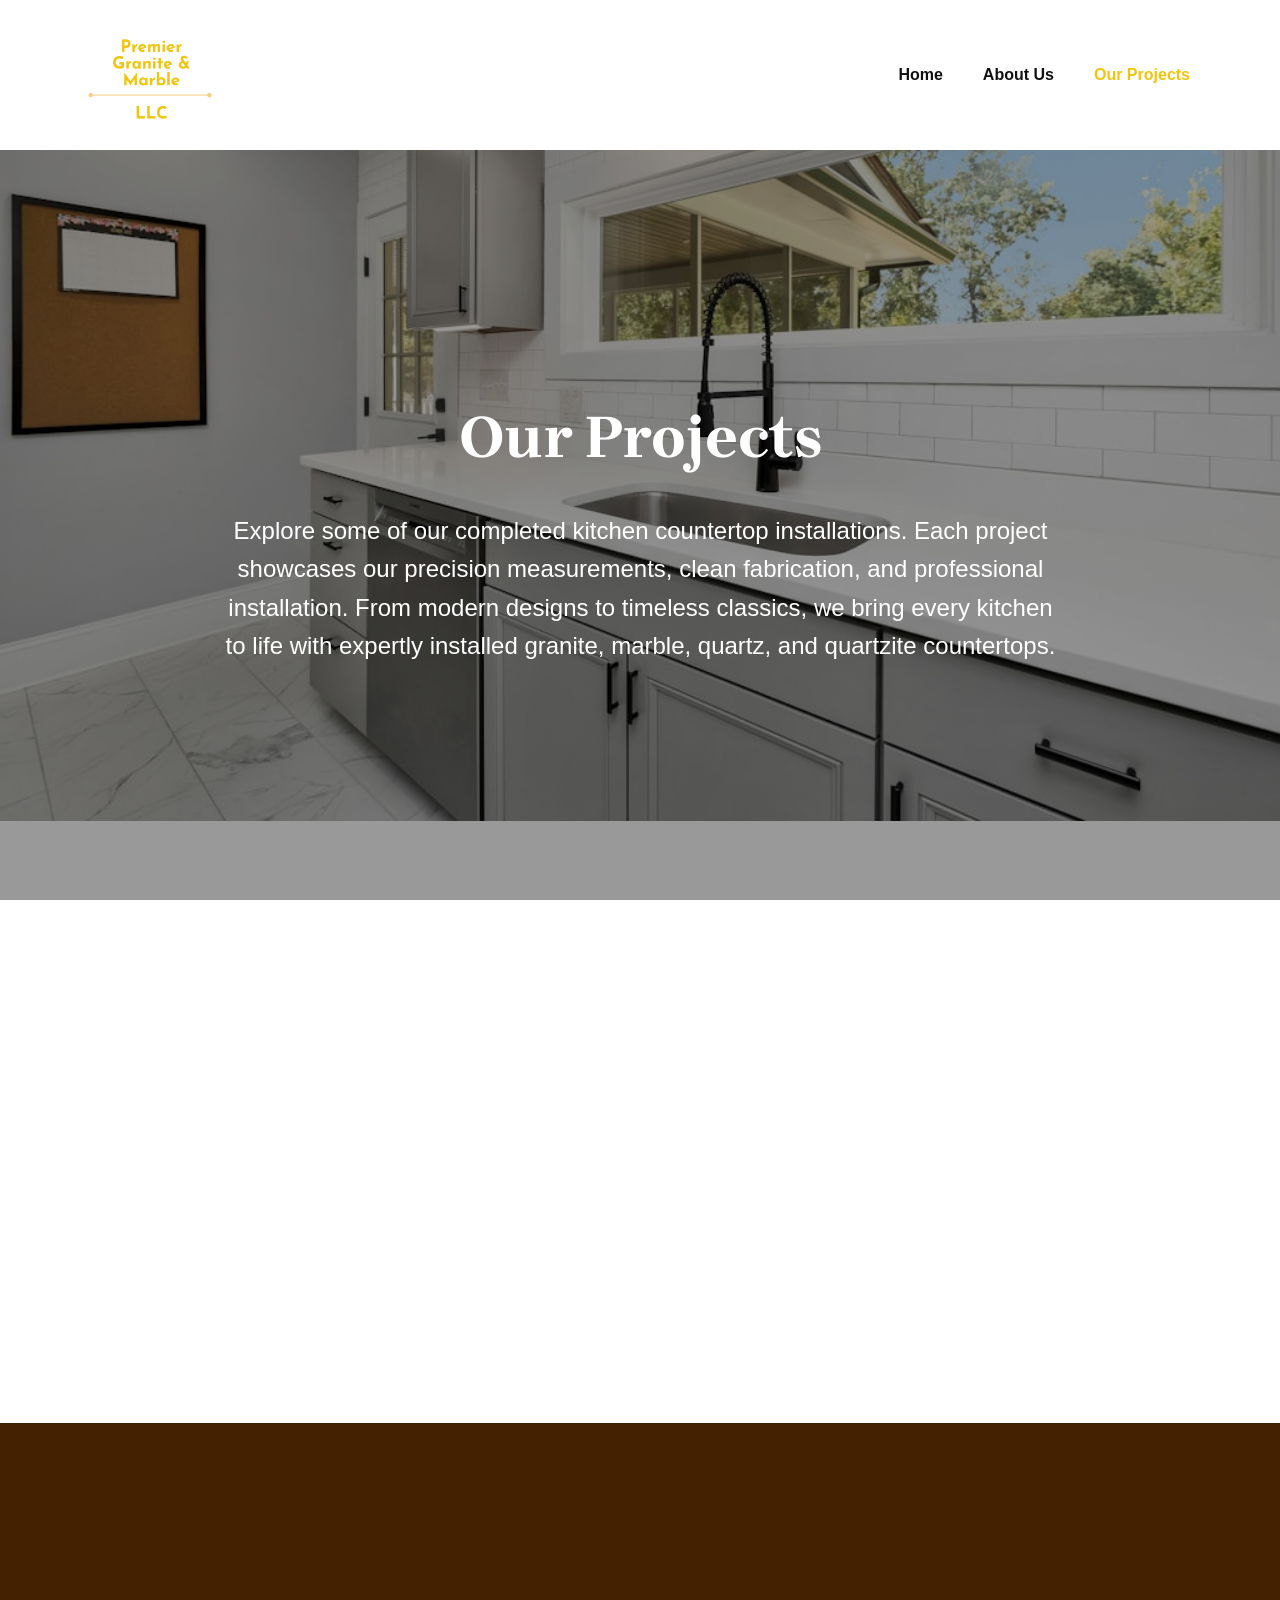
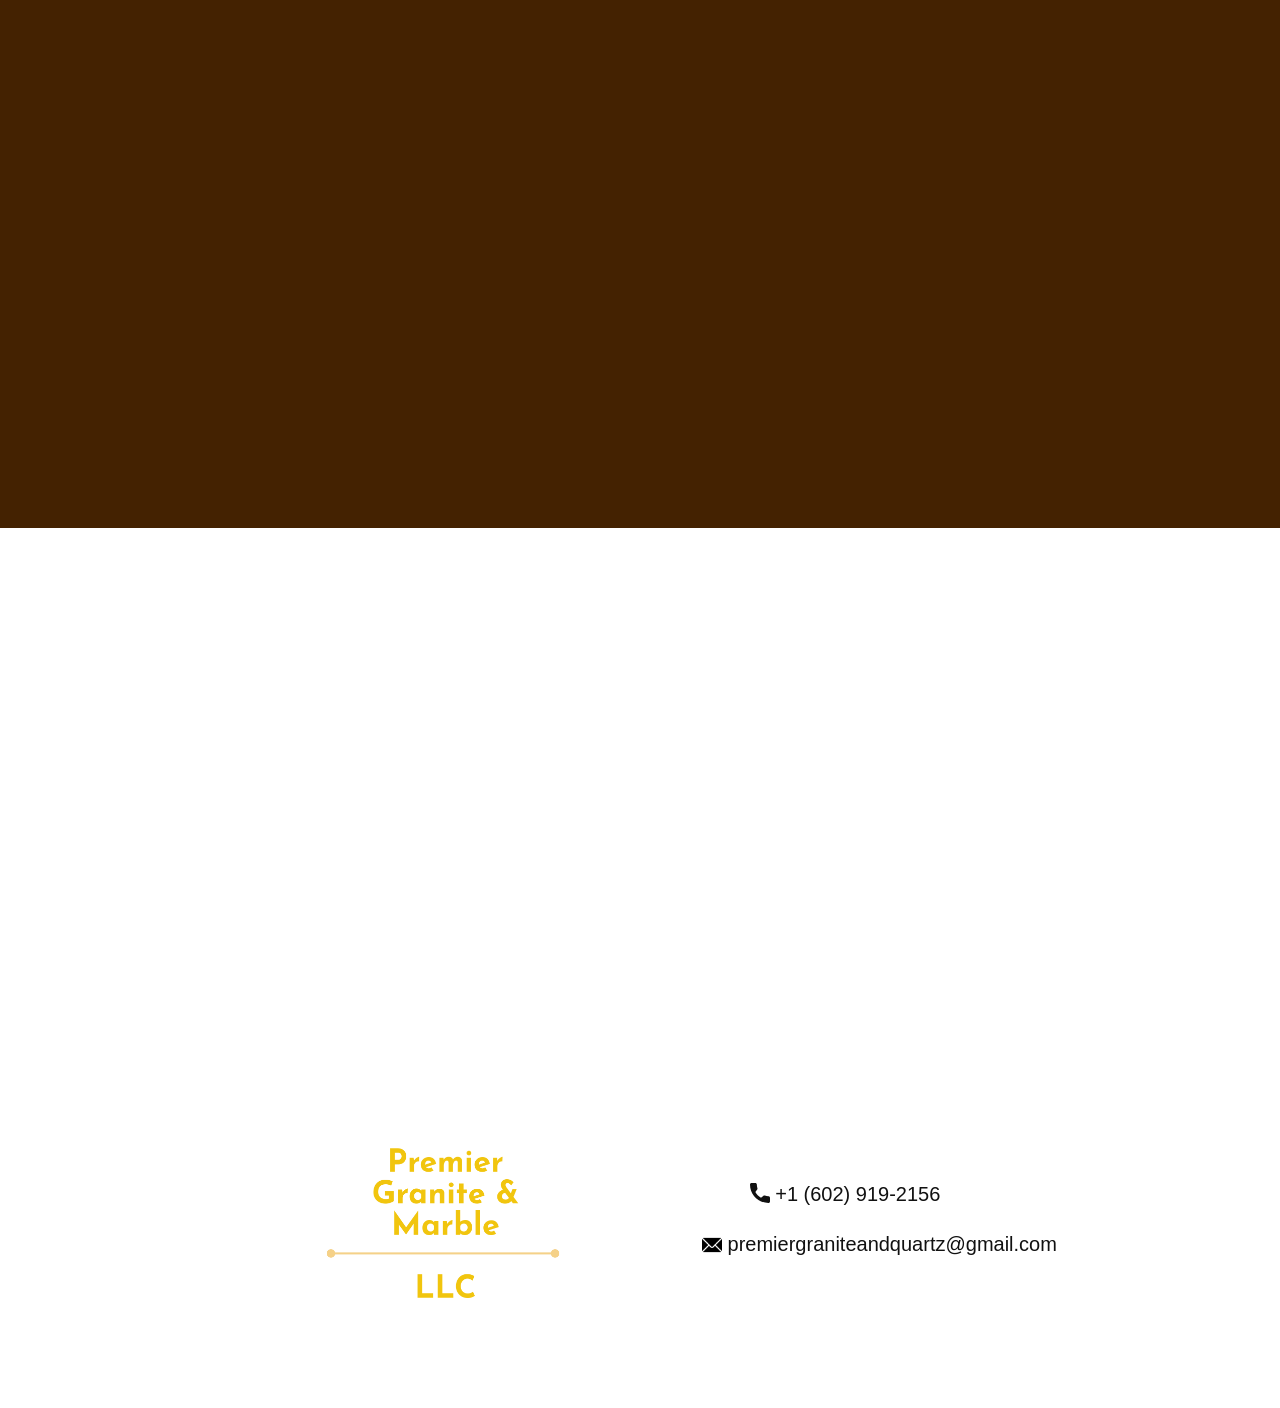
<file: Portfolio-Page.html>
<!DOCTYPE html>
<html style="font-size: 16px;" lang="en"><head>
    <meta name="viewport" content="width=device-width, initial-scale=1.0">
    <meta charset="utf-8">
    <meta name="keywords" content="Our Projects, ​Project Portfolio, ​Ready to Redefine Your Space?, Contact Us">
    <meta name="description" content="">
    <title>Portfolio Page</title>
    <link rel="stylesheet" href="nicepage.css" media="screen">
<link rel="stylesheet" href="Portfolio-Page.css" media="screen">
    <script class="u-script" type="text/javascript" src="jquery.js" defer=""></script>
    <script class="u-script" type="text/javascript" src="nicepage.js" defer=""></script>
    <meta name="generator" content="Nicepage 8.3.6, nicepage.com">
    
    
    
    
    
    <link id="u-page-google-font" rel="stylesheet" href="https://fonts.googleapis.com/css2?display=swap&amp;family=Brygada+1918:ital,wght@0,400;0,500;0,600;0,700;1,400;1,500;1,600;1,700">
    <script type="application/ld+json">{
		"@context": "http://schema.org",
		"@type": "Organization",
		"name": "",
		"logo": "images/Logomakerproject1.png"
}</script>
    <meta name="theme-color" content="#478ac9">
    <meta property="og:title" content="Portfolio Page">
    <meta property="og:type" content="website">
  <meta data-intl-tel-input-cdn-path="intlTelInput/"></head>
  <body data-path-to-root="./" data-include-products="false" class="u-body u-clearfix u-xl-mode" data-lang="en"><header class="u-clearfix u-header u-header" id="sec-5b54"><div class="u-clearfix u-sheet u-valign-middle-lg u-valign-middle-md u-valign-middle-sm u-valign-middle-xs u-sheet-1">
        <a href="#" class="u-image u-logo u-image-1" data-image-width="1200" data-image-height="1200">
          <img src="images/Logomakerproject1.png" class="u-logo-image u-logo-image-1">
        </a>
        <nav class="u-menu u-menu-one-level u-offcanvas u-menu-1" role="navigation">
          <div class="menu-collapse" style="font-size: 1rem; letter-spacing: 0px; font-weight: 700;">
            <a class="u-button-style u-custom-left-right-menu-spacing u-custom-padding-bottom u-custom-text-active-color u-custom-text-hover-color u-custom-top-bottom-menu-spacing u-hamburger-link u-nav-link u-text-active-palette-1-base u-text-hover-palette-2-base" href="#" tabindex="-1" aria-label="Open menu" aria-controls="01cb">
              <svg class="u-svg-link" viewBox="0 0 24 24"><use xlink:href="#menu-hamburger"></use></svg>
              <svg class="u-svg-content" version="1.1" id="menu-hamburger" viewBox="0 0 16 16" x="0px" y="0px" xmlns:xlink="http://www.w3.org/1999/xlink" xmlns="http://www.w3.org/2000/svg"><g><rect y="1" width="16" height="2"></rect><rect y="7" width="16" height="2"></rect><rect y="13" width="16" height="2"></rect>
</g></svg>
            </a>
          </div>
          <div class="u-custom-menu u-nav-container">
            <ul class="u-nav u-unstyled u-nav-1" role="menubar"><li role="none" class="u-nav-item"><a role="menuitem" class="u-button-style u-nav-link u-text-active-palette-3-base u-text-hover-palette-3-base u-nav-link-2" href="./">Home</a>
</li><li role="none" class="u-nav-item"><a role="menuitem" class="u-button-style u-nav-link u-text-active-palette-3-base u-text-hover-palette-3-base u-nav-link-2" href="About.html">About Us</a>
</li><li role="none" class="u-nav-item"><a role="menuitem" class="u-button-style u-nav-link u-text-active-palette-3-base u-text-hover-palette-3-base u-nav-link-2" href="Portfolio-Page.html">Our Projects</a>
</li></ul>
          </div>
          <div class="u-custom-menu u-nav-container-collapse" id="01cb" role="region" aria-label="Menu panel">
            <div class="u-black u-container-style u-inner-container-layout u-opacity u-opacity-95 u-sidenav">
              <div class="u-inner-container-layout u-sidenav-overflow">
                <div class="u-menu-close" tabindex="-1" aria-label="Close menu"></div>
                <ul class="u-align-center u-nav u-popupmenu-items u-unstyled u-nav-2" role="menubar"><li role="none" class="u-nav-item"><a role="menuitem" class="u-button-style u-nav-link" href="./">Home</a>
</li><li role="none" class="u-nav-item"><a role="menuitem" class="u-button-style u-nav-link" href="About.html">About Us</a>
</li><li role="none" class="u-nav-item"><a role="menuitem" class="u-button-style u-nav-link" href="Portfolio-Page.html">Our Projects</a>
</li></ul>
              </div>
            </div>
            <div class="u-black u-menu-overlay u-opacity u-opacity-70"></div>
          </div>
        </nav>
      </div></header>
    <section class="skrollable u-clearfix u-container-align-center u-image u-parallax u-shading u-uploaded-video u-section-1" data-image-width="1280" data-image-height="853" id="block-1">
      <div class="u-clearfix u-sheet u-valign-middle-lg u-valign-middle-md u-valign-middle-sm u-valign-middle-xs u-sheet-1">
        <h1 class="u-align-center u-text u-text-1" data-animation-name="customAnimationIn" data-animation-duration="1500" data-animation-delay="500">Our Projects</h1>
        <p class="u-align-center u-large-text u-text u-text-variant u-text-2" data-animation-name="customAnimationIn" data-animation-duration="1500" data-animation-delay="500"> Explore some of our completed kitchen countertop installations. Each project showcases our precision measurements, clean fabrication, and professional installation.
From modern designs to timeless classics, we bring every kitchen to life with expertly installed granite, marble, quartz, and quartzite countertops.</p>
      </div>
    </section>
    <section class="u-align-center u-clearfix u-container-align-center u-custom-color-3 u-valign-top-xl u-section-2" data-animation-name="" data-animation-duration="0" data-animation-delay="0" data-animation-direction="" id="block-3">
      <div class="u-container-align-center u-container-style u-expanded-width u-group u-shape-rectangle u-white u-group-1">
        <div class="u-container-layout u-container-layout-1">
          <h2 class="u-align-center u-text u-text-default u-text-1" data-animation-name="customAnimationIn" data-animation-duration="1500"> Project Portfolio</h2>
        </div>
      </div>
      <div class="u-list u-list-1">
        <div class="u-repeater u-repeater-1">
          <div class="u-align-left u-container-align-center-sm u-container-align-center-xs u-container-align-left u-container-style u-list-item u-repeater-item u-list-item-1" src="" data-animation-name="customAnimationIn" data-animation-duration="1500">
            <div class="u-container-layout u-similar-container u-container-layout-2">
              <img class="u-expanded-width u-image u-image-1" src="images/3281250542421168810.JPG" data-image-width="1000" data-image-height="1000">
            </div>
          </div>
          <div class="u-align-left u-container-align-left u-container-style u-list-item u-repeater-item u-list-item-2" src="" data-animation-name="customAnimationIn" data-animation-duration="1500">
            <div class="u-container-layout u-similar-container u-container-layout-3">
              <img class="u-expanded-width u-image u-image-2" src="images/19f9601f-3804-4329-aadd-f2e23ce8574d-1_all_47879.JPG" data-image-width="1080" data-image-height="1350">
            </div>
          </div>
          <div class="u-align-left u-container-align-center-lg u-container-align-center-sm u-container-align-center-xl u-container-align-center-xs u-container-align-left u-container-style u-list-item u-repeater-item u-list-item-3" src="" data-animation-name="customAnimationIn" data-animation-duration="1500">
            <div class="u-container-layout u-similar-container u-container-layout-4">
              <img class="u-expanded-width u-image u-image-3" src="images/1642715757170339699.JPG" data-image-width="524" data-image-height="349">
            </div>
          </div>
          <div class="u-align-left u-container-align-left u-container-style u-list-item u-repeater-item u-list-item-4" src="" data-animation-name="customAnimationIn" data-animation-duration="1500">
            <div class="u-container-layout u-similar-container u-container-layout-5">
              <img class="u-expanded-width u-image u-image-4" src="images/19f9601f-3804-4329-aadd-f2e23ce8574d-1_all_47878.JPG" data-image-width="1800" data-image-height="1200">
            </div>
          </div>
          <div class="u-align-left u-container-align-center-sm u-container-align-center-xs u-container-align-left u-container-style u-list-item u-repeater-item u-list-item-5" src="" data-animation-name="customAnimationIn" data-animation-duration="1500">
            <div class="u-container-layout u-similar-container u-container-layout-6">
              <img class="u-expanded-width u-image u-image-5" src="images/photo-1630699144429-c9912507ef53.jpeg" data-image-width="1280" data-image-height="853">
            </div>
          </div>
          <div class="u-align-left u-container-align-center u-container-align-left u-container-style u-list-item u-repeater-item u-list-item-6" src="" data-animation-name="customAnimationIn" data-animation-duration="1500">
            <div class="u-container-layout u-similar-container u-container-layout-7">
              <img class="u-expanded-width u-image u-image-6" src="images/photo-1665771084139-805f67960f64.jpeg" data-image-width="989" data-image-height="1280">
            </div>
          </div>
        </div>
      </div>
    </section>
    <section class="u-clearfix u-container-align-center u-section-3" id="block-2">
      <div class="u-clearfix u-sheet u-valign-middle u-sheet-1">
        <div class="data-layout-selected u-clearfix u-expanded-width u-gutter-20 u-layout-wrap u-layout-wrap-1">
          <div class="u-layout">
            <div class="u-layout-row">
              <div class="u-container-style u-layout-cell u-size-25 u-layout-cell-1" data-animation-name="customAnimationIn" data-animation-duration="1500" data-animation-delay="500">
                <div class="u-container-layout u-container-layout-1">
                  <h3 class="u-text u-text-default u-text-1"> Contact Us Today</h3>
                </div>
              </div>
              <div class="u-container-align-left u-container-style u-layout-cell u-size-35 u-layout-cell-2" data-animation-name="customAnimationIn" data-animation-duration="1500" data-animation-delay="500">
                <div class="u-container-layout u-valign-top u-container-layout-2">
                  <p class="u-align-left u-text u-text-default u-text-2"> Ready to upgrade your kitchen countertops? Contact Premier Granite and Marble LLC to schedule your consultation. We’ll take precise measurements, provide a clear estimate, and handle the professional installation from start to finish. </p>
                  <a href="tel:6029192156" class="u-active-white u-align-left u-border-none u-btn u-btn-round u-button-style u-custom-color-3 u-hover-custom-color-3 u-radius u-text-body-alt-color u-btn-1">Click to call </a>
                </div>
              </div>
            </div>
          </div>
        </div>
      </div>
    </section>
    
    
    
    <footer class="u-align-center-md u-align-center-sm u-align-center-xs u-clearfix u-container-align-center-lg u-container-align-center-xl u-footer u-white" id="sec-030a"><div class="u-clearfix u-sheet u-valign-middle-lg u-valign-middle-sm u-sheet-1">
        <a href="#" class="u-image u-logo u-image-1" data-image-width="1200" data-image-height="1200">
          <img src="images/Logomakerproject1.png" class="u-logo-image u-logo-image-1">
        </a>
        <div class="u-clearfix u-container-align-center u-group-elements u-valign-middle-xl u-group-elements-1">
          <a href="#" class="u-active-none u-align-center u-btn u-btn-rectangle u-button-style u-hover-none u-none u-btn-1"><span class="u-icon"><svg class="u-svg-content" viewBox="0 0 405.333 405.333" x="0px" y="0px" style="width: 1em; height: 1em;"><path d="M373.333,266.88c-25.003,0-49.493-3.904-72.704-11.563c-11.328-3.904-24.192-0.896-31.637,6.699l-46.016,34.752    c-52.8-28.181-86.592-61.952-114.389-114.368l33.813-44.928c8.512-8.512,11.563-20.971,7.915-32.64    C142.592,81.472,138.667,56.96,138.667,32c0-17.643-14.357-32-32-32H32C14.357,0,0,14.357,0,32    c0,205.845,167.488,373.333,373.333,373.333c17.643,0,32-14.357,32-32V298.88C405.333,281.237,390.976,266.88,373.333,266.88z"></path></svg></span>&nbsp;+1 (602) 919-2156
          </a>
          <a href="#" class="u-active-none u-align-center u-btn u-btn-rectangle u-button-style u-hover-none u-none u-btn-2"><span class="u-file-icon u-icon"><img src="images/542689.png" alt=""></span>&nbsp;premiergraniteandquartz@gmail.com
          </a>
        </div>
      </div></footer>
 
  
</body></html>
</file>
